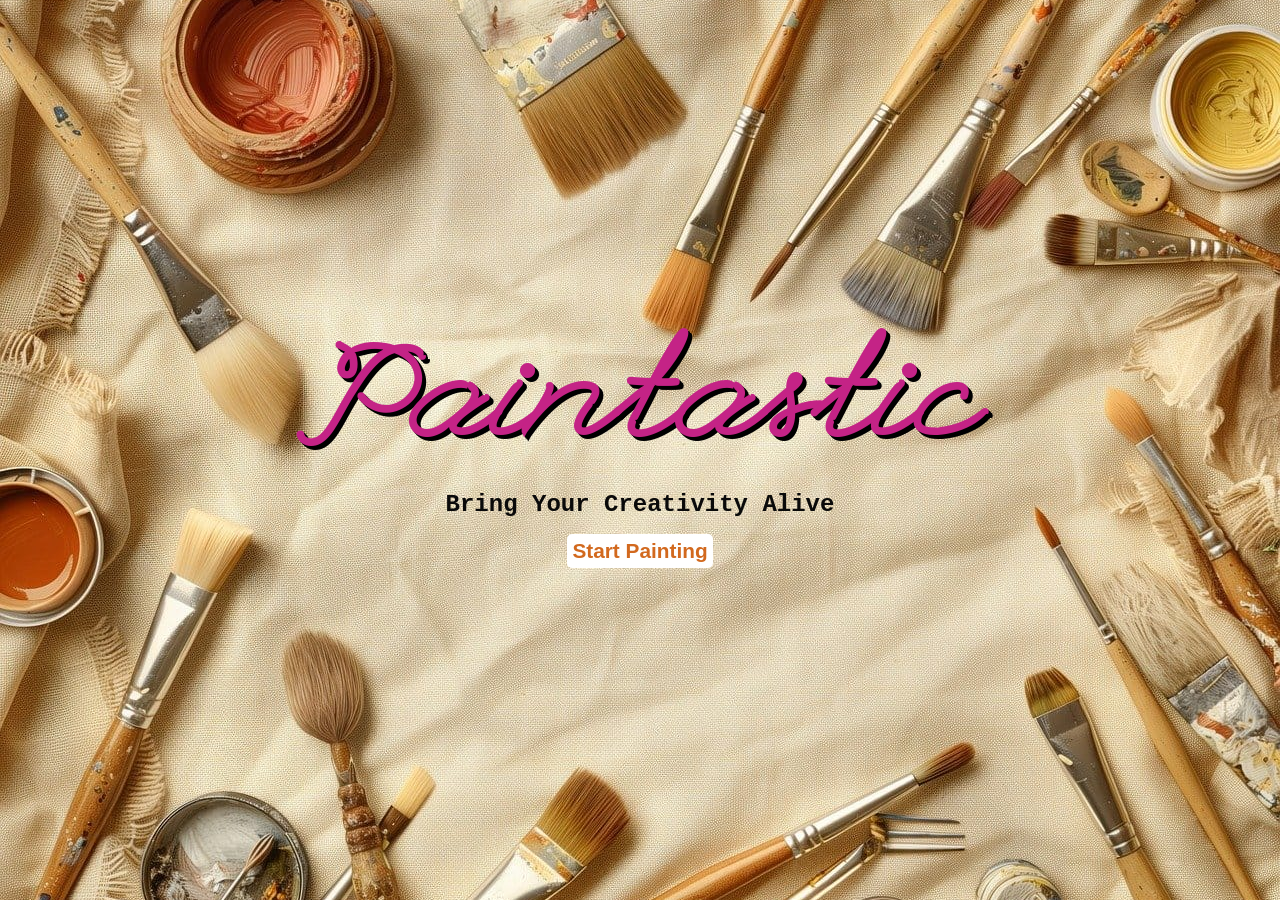
<file: index.html>
<!DOCTYPE html>
<html lang="en">
<head>
    <meta charset="UTF-8">
    <meta name="viewport" content="width=device-width, initial-scale=1.0">
    <title>Document</title>
    <link rel="stylesheet" href="index.css">
   
</head>
<body>
    <section>
        <h1 class="title">Paintastic</h1>
        <p class="tagline">Bring Your Creativity Alive</p>
        <a style="color: chocolate;" href="editor.html" class="button">Start Painting</a>
    </section>
</body>
</html>
</file>
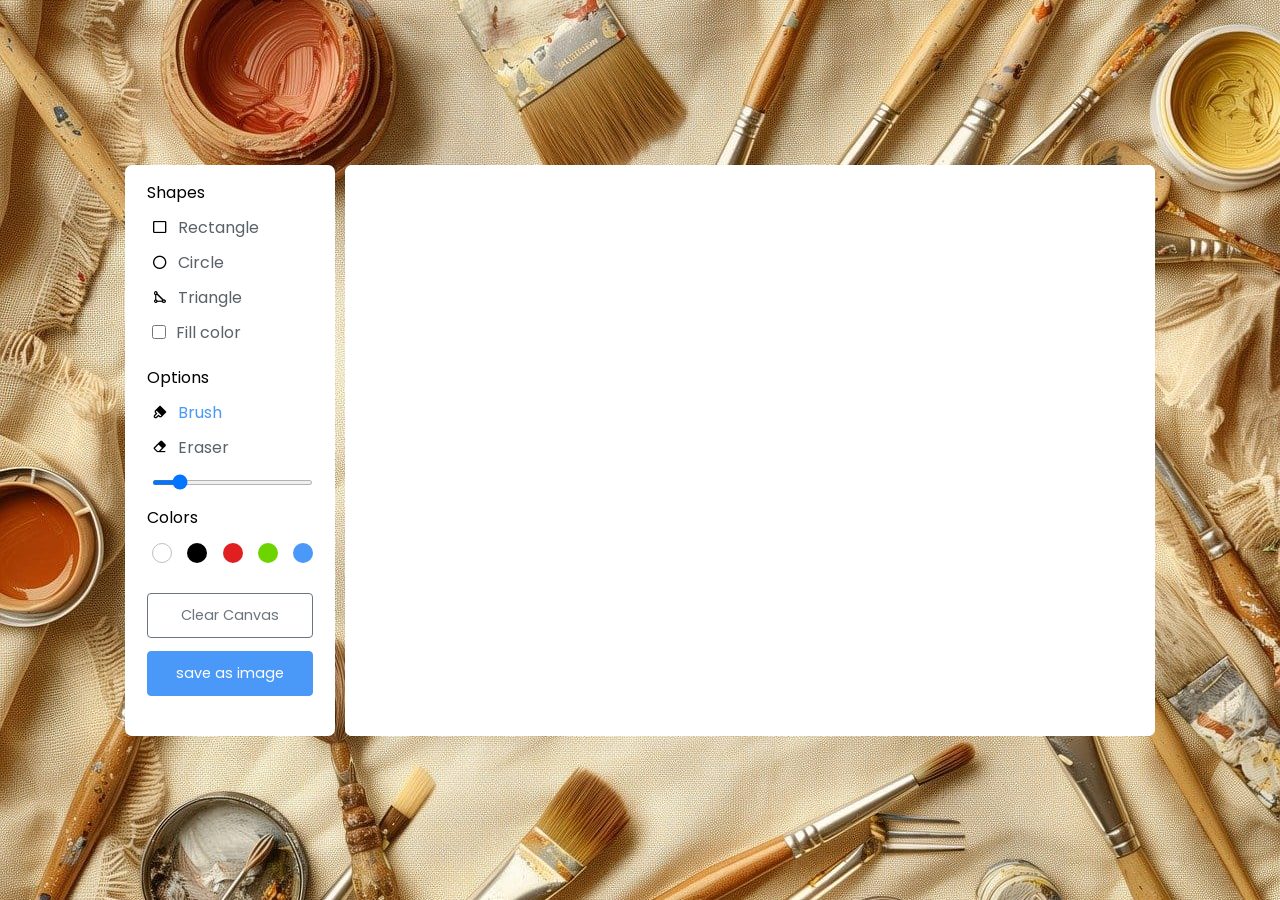
<file: editor.html>
<!DOCTYPE html>
<html lang="en" dir="ltr">

<head>
    <meta charset="utf-8">
    <link rel="shortcut icon" href="paintbrush.png" type="image/x-icon">
    <title>Paintastic</title>
    <link rel="stylesheet" href="editor.css">
    <link rel='stylesheet' href='https://unpkg.com/boxicons@2.1.4/css/boxicons.min.css'>
    <meta name="viewport" content="width=device-width, initial- scale=1.0">
    <script src="script.js" defer></script>
    
</head>

<body>
    <div class="container">
        <section class="tools-board">
            <div class="row">
                <label class="title">Shapes</label>
                <ul class="options">
                    <li class="option tool" id="rectangle">
                        <i class='bx bx-rectangle'></i>
                        <span>Rectangle</span>
                    </li>
                    <li class="option tool" id="circle">

                        <i class='bx bx-circle'></i>
                        <span>Circle</span>
                    </li>
                    <li class="option tool" id="triangle"> <i class='bx bx-shape-triangle'></i>
                        <span>Triangle</span>
                    </li>
                    <li class="option">
                        <input type="checkbox" id="fill-color">
                        <label for="fill-color">Fill color</label>
                    </li>
                </ul>
            </div>
            <div class="row">
                <label class="title">Options</label>
                <ul class="options">
                    <li class="option active tool" id="brush">
                        <i class='bx bxs-brush'></i>
                        <span>Brush</span>
                    </li>
                    <li class="option tool" id="eraser">
                        <i class='bx bxs-eraser'></i>
                        <span>Eraser</span>
                    <li class="option">
                        <input type="range" id="size-slider" min="1" max="30" value="5">
                    </li>
                </ul>
            </div>
            <div class="row colors">
                <label class="title">Colors</label>
                <ul class="options">
                    <li class="option"></li>
                    <li class="option selected"></li>
                    <li class="option"></li>
                    <li class="option"></li>
                    <li class="option">
                        <input type="color" id="color-picker" value="#4A98F7">
                    </li>
                </ul>
            </div>
            <div class="row buttons">
                <button class="clear-canvas">Clear Canvas</button>
                <button class="save-image">save as image</button>
            </div>

        </section>
        <section class="drawing-board">
            <canvas></canvas>
        </section>
    </div>

</html>
</file>
<file: index.css>
@import url('https://fonts.googleapis.com/css2?family=League+Script&display=swap');

* {
    margin: 0;
    padding: 0;
    box-sizing: border-box;
    font-family: 'Poppins', sans-serif;
}

body {
    display: flex;
    align-items: center;
    justify-content: center;
    min-height: 100vh;
    min-width: 100vw;
    background-image: url('back.jpg');
    background-size: cover;
    background-position: center;
    background-repeat: no-repeat;
}

section {
    display: flex;
    flex-direction: column;
    align-items: center;
    animation: fadeIn 1s ease-in-out;
}

.title {
    text-align: center;
    color: #c42386;
    font-family: "League Script", cursive;
    font-size: 9rem;
    font-weight: bold;
    text-shadow: 2px 2px 0 #000, 4px 4px 0 #000;
}

.tagline {
    color: #0a0a0a;
    font-family: 'Courier New', Courier, monospace;
    font-size: 1.5rem;
    font-weight: bold;
    text-align: center;
    margin-bottom: 1rem;
}

.button {
    text-decoration: none;
    text-align: center;
    background-color: #fff;
    color: black;
    padding: 5px 5px;
    border: none;
    border-radius: 5px;
    cursor: pointer;
    font-size: 1.3rem;
    font-weight: 700;
    transition: background-color 0.3s ease;
}

.button:hover {
    background-color: #76ccdf;
}

@keyframes fadeIn {
    0% {
        opacity: 0;
    }

    100% {
        opacity: 1;
    }
}

@media (max-width: 768px) {
    .title {
        font-size: 5rem;
    }

    .tagline {
        font-size: 1.2rem;
    }

    .button {
        font-size: 1rem;
    }
}

@media (max-width: 480px) {
    .title {
        font-size: 4rem;
    }

    .tagline {
        font-size: 1.1 rem;
    }

    .button {
        font-size: 0.9 rem;
    }
}
</file>
<file: editor.css>
@import url('https://fonts.googleapis.com/css2?family=Poppins:wght@400;500;600&display=swap');

* {
    margin: 0;
    padding: 0;
    box-sizing: border-box;
    font-family: 'Poppins', sans-serif;
}

body {
    display: flex;
    align-items: center;
    justify-content: center;
    min-height: 100vh;
    background-image: url('back.jpg');
    background-size: cover;
    background-position: center;
    background-repeat: no-repeat;
}

.container {
    display: flex;
    width: 100%;
    gap: 10px;
    padding: 10px;
    max-width: 1050px;

}

section {

    background: #fff;
    border-radius: 7px;
}

.tools-board {
    width: 210px;
    padding: 15px 22px 0;
}

.tools-board .row {
    margin-bottom: 20px;
}

.row .options {
    list-style: none;
    margin: 10px 0 0 5px;
}

.row .options .option {
    display: flex;
    cursor: pointer;
    align-items: center;
    margin-bottom: 10px;

}

.option:is(:hover, .active) img {
    filter: invert(17%) sepia (90%) saturate (3000%) hue-rotate (900deg) brightness(100%) contrast (100%);
}

.option :where(span, label) {
    color: #5A6168;
    cursor: pointer;
    padding-left: 10px;
}

.option:is(:hover, .active) :where(span, label) {
    color: #4A98F7;
}

.option #fill-color {
    cursor: pointer;
    height: 14px;
    width: 14px;
}

#fill-color:checked~label {
    color: #4A98F7;
}


.option #size-slider {
    width: 100%;
    height: 5px;
    margin-top: 10px;
}

.colors .options {
    display: flex;
    justify-content: space-between;
}

.colors .option {
    height: 20px;
    width: 20px;
    border-radius: 50%;
    margin-top: 3px;
    position: relative;
}

.colors .option:nth-child(1) {
    background-color: #fff;
    border: 1px solid #bfbfbf;
}

.colors .option:nth-child(2) {
    background-color: #000;
}

.colors .option:nth-child(3) {
    background-color: #E02020;
}

.colors .option:nth-child(4) {
    background-color: #6DD400;
}

.colors .option:nth-child(5) {
    background-color: #4A98F7;
}

.colors.option.selected::before {
    position: absolute;
    content: "";
    top: 50%;
    left: 50%;
    height: 12px;
    width: 12px;
    background: inherit;
    border-radius: inherit;
    border: 2px solid #fff;
    transform: translate(-50%, -50%);
}

.colors.option:first-child.selected::before {
    border-color: #ccc;
}

.option #color-picker {
    opacity: 0;
    cursor: pointer;
}

.buttons button {
    width: 100%;
    color: #fff;
    border: none;
    outline: none;
    padding: 11px 0;
    font-size: 0.9rem;
    margin-bottom: 13px;
    background: none;
    border-radius: 4px;
    cursor: pointer;
}

.buttons .clear-canvas {
    color: #6C757D;
    border: 1px solid #6C757D;
    transition: all 0.3s ease;
}

.clear-canvas:hover {
    color: #fff;
    background: #6C757D;
}

.buttons .save-image {
    background: #4A98F7;
    border: 1px solid #4A98F7;
}

.drawing-board {
    flex: 1;
    overflow: hidden;
}

.drawing-board canvas {
    width: 100%;
    height: 100%;
}
</file>
